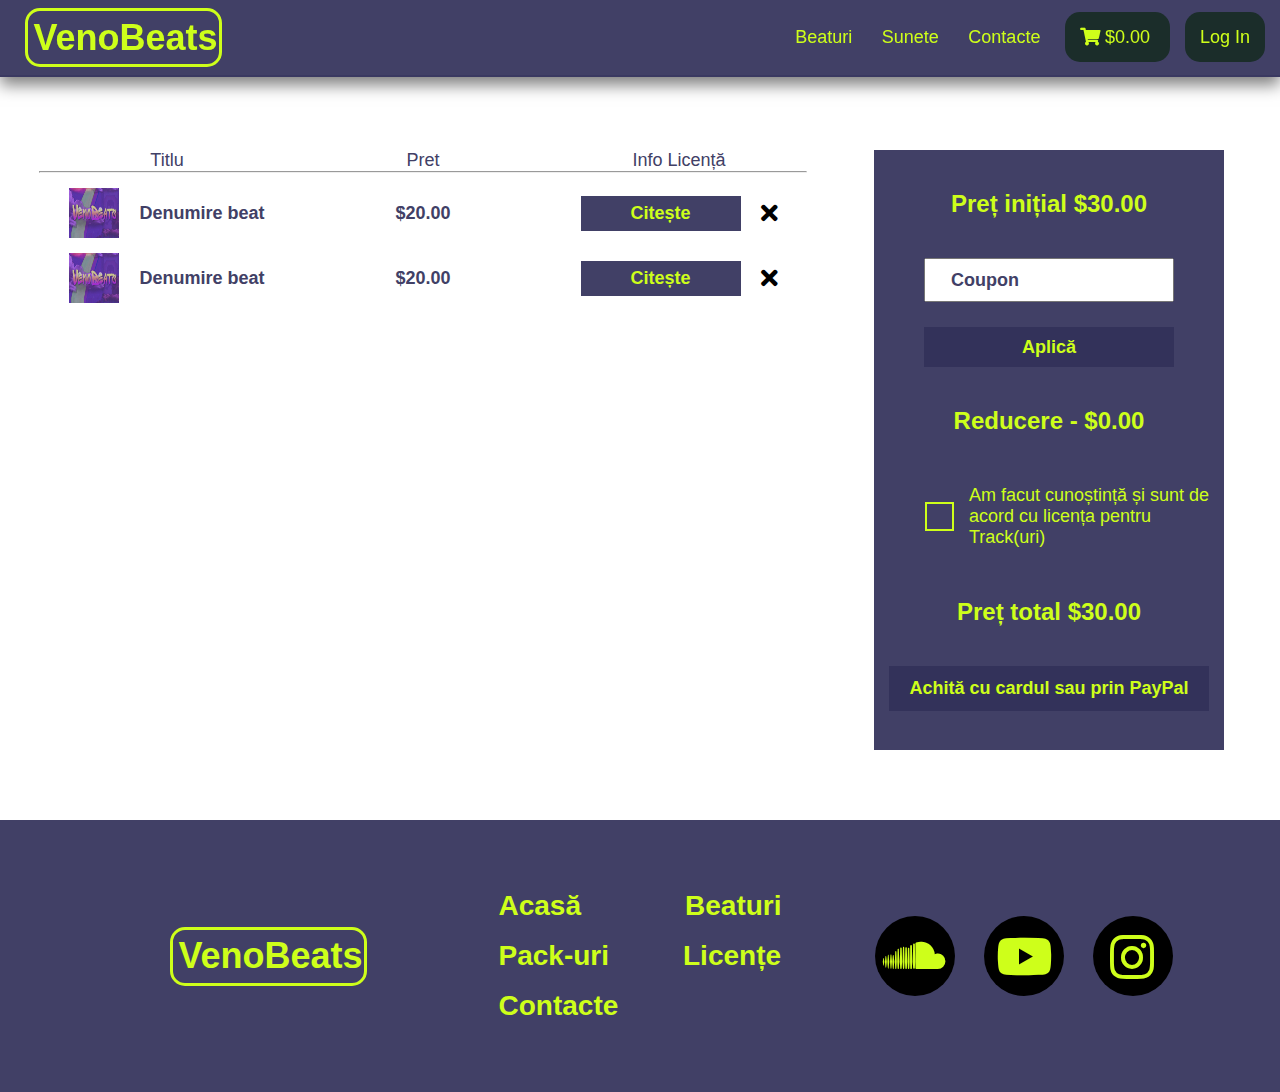
<file: cart.html>
<!DOCTYPE html>
<html lang="en">
  <head>
    <meta charset="UTF-8" />
    <meta name="viewport" content="width=device-width, initial-scale=1.0" />
    <link
      href="https://use.fontawesome.com/releases/v5.0.13/css/all.css"
      rel="stylesheet"
    />
    <link rel="stylesheet" href="assets/css/cart.css" />
    <link rel="stylesheet" href="assets/css/burger.css" />
    <title>VenoBeats</title>
  </head>
  <body>
    <div id="myNav" class="overlay">
      <div class="overlay-content">
        <a href="beats.html">Beaturi</a>
        <a href="packs.html">Sunete</a>
        <a href="contacts.html">Contacte</a>
        <a href="cart.html"
          ><i class="fa fa-shopping-cart" aria-hidden="true"></i> $0.00</a
        >
        <div class="logIn"><a href="logIn.html">Log In</a></div>
      </div>
    </div>
    <nav>
      <div class="logo"><a href="index.html">VenoBeats</a></div>
      <div>
        <ul>
          <li><a href="beats.html">Beaturi</a></li>
          <li><a href="packs.html">Sunete</a></li>
          <li><a href="contacts.html">Contacte</a></li>
        </ul>
        <div>
          <a href="cart.html"
            ><i class="fa fa-shopping-cart" aria-hidden="true"></i> $0.00</a
          >
        </div>
        <div class="logIn"><a href="logIn.html">Log In</a></div>
        <i
          onclick="toggleNav()"
          class="fa fa-bars burger"
          aria-hidden="true"
        ></i>
      </div>
    </nav>
    <section class="cart">
      <div>
        <div class="beats-bar">
          <span class="title">Titlu</span>
          <span class="price">Pret</span>
          <span class="options">Info Licență</span>
        </div>
        <div class="stick">
          <hr />
        </div>
        <div class="beat">
          <div>
            <img src="assets/img/logo.jpg" width="50" height="50" alt="photo" />
            <span class="beat-title">Denumire beat</span>
          </div>
          <div>
            <span class="beat-price">$20.00</span>
          </div>
          <div>
            <button class="info">Citește</button>
            <i class="fas fa-times"></i>
          </div>
        </div>
        <div class="beat">
          <div>
            <img src="assets/img/logo.jpg" width="50" height="50" alt="photo" />
            <span class="beat-title">Denumire beat</span>
          </div>
          <div>
            <span class="beat-price">$20.00</span>
          </div>
          <div>
            <button class="info">Citește</button>
            <i class="fas fa-times"></i>
          </div>
        </div>
      </div>
      <div class="buy">
        <p class="init">
          Preț inițial $30.00
        </p>
        <input placeholder="Coupon" type="text" />
        <button class="apply">Aplică</button>
        <p class="sale">
          Reducere - $0.00
        </p>
        <div>
          <label class="container">
            <input class="checkbox" type="checkbox" />
            <span class="checkmark"></span>
          </label>
          <span class="agree">
            Am facut cunoștință și sunt de acord cu licența pentru Track(uri)
          </span>
        </div>
        <p class="final">
          Preț total $30.00
        </p>
        <button class="pay">Achită cu cardul sau prin PayPal</button>
      </div>
    </section>
    <footer>
      <div class="logo"><a href="index.html">VenoBeats</a></div>
      <div>
        <span class="footer-item1"><a href="index.html">Acasă</a></span>
        <span class="footer-item2"><a href="beats.html">Beaturi</a></span>
        <br />
        <br />
        <span class="footer-item3"><a href="packs.html">Pack-uri</a></span>
        <span class="footer-item4"><a href="licency.html">Licențe</a></span>
        <br />
        <br />
        <span class="footer-item5"><a href="contacts.html">Contacte</a></span>
      </div>
      <div>
        <div class="footer-icons">
          <a href="https://soundcloud.com/ciobanu-ion-101160788"
            ><i class="fab fa-soundcloud"></i
          ></a>
        </div>
        <div class="footer-icons">
          <a href="https://www.youtube.com/channel/UCEiI1X-78S7_fkCMHYtOfiA"
            ><i class="fab fa-youtube"></i
          ></a>
        </div>
        <div class="footer-icons">
          <a href="https://www.instagram.com/vaniok__vaniok/"
            ><i class="fab fa-instagram"></i
          ></a>
        </div>
      </div>
    </footer>
    <script src="assets/js/burger.js"></script>
  </body>
</html>
</file>
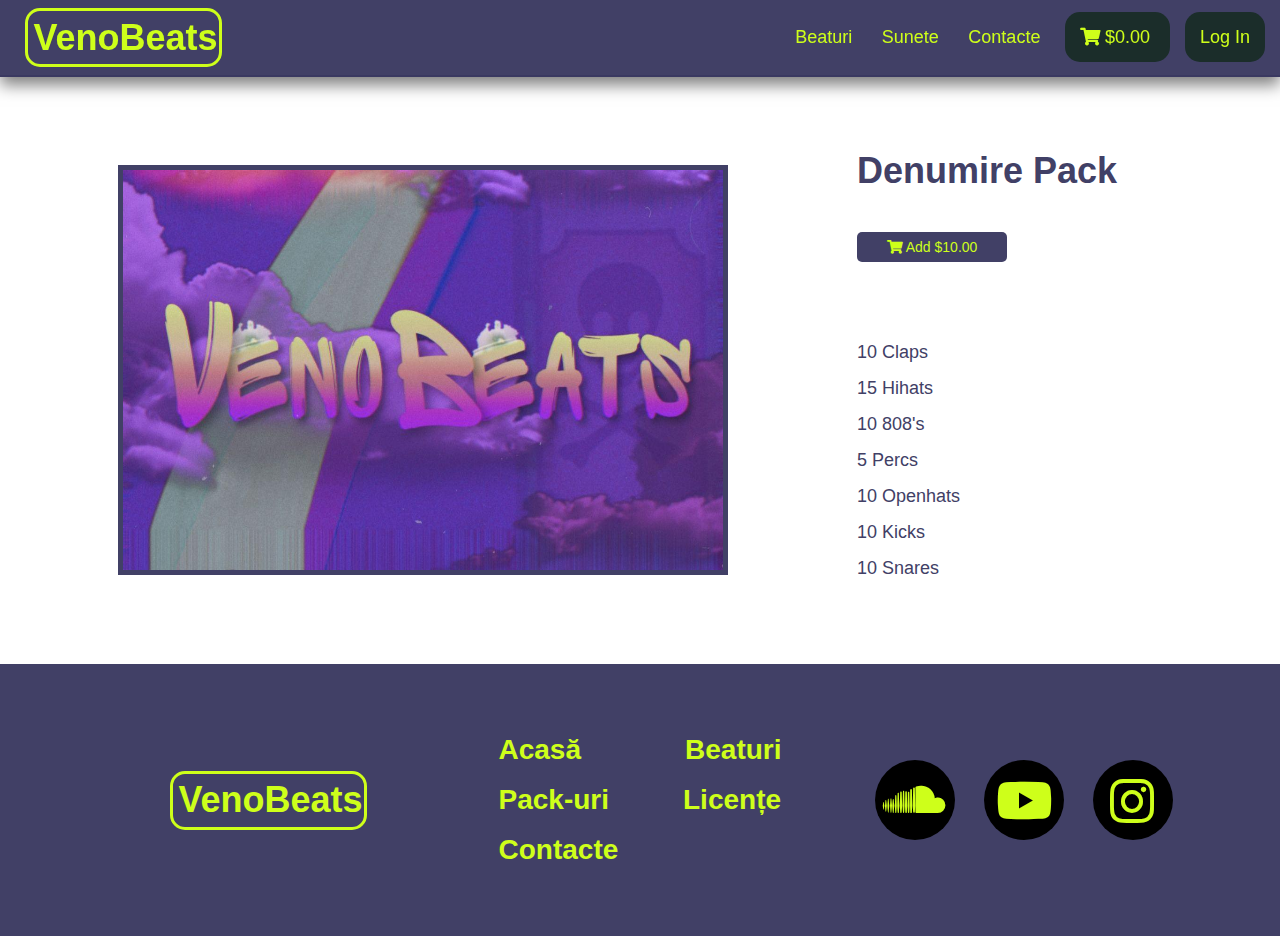
<file: details.html>
<!DOCTYPE html>
<html lang="en">
  <head>
    <meta charset="UTF-8" />
    <meta name="viewport" content="width=device-width, initial-scale=1.0" />
    <link
      href="https://use.fontawesome.com/releases/v5.0.13/css/all.css"
      rel="stylesheet"
    />
    <link rel="stylesheet" href="assets/css/details.css" />
    <link rel="stylesheet" href="assets/css/burger.css" />
    <title>VenoBeats</title>
  </head>
  <body>
    <div id="myNav" class="overlay">
      <div class="overlay-content">
        <a href="beats.html">Beaturi</a>
        <a href="packs.html">Sunete</a>
        <a href="contacts.html">Contacte</a>
        <a href="cart.html"
          ><i class="fa fa-shopping-cart" aria-hidden="true"></i> $0.00</a
        >
        <div class="logIn"><a href="logIn.html">Log In</a></div>
      </div>
    </div>
    <nav>
      <div class="logo"><a href="index.html">VenoBeats</a></div>
      <div>
        <ul>
          <li><a href="beats.html">Beaturi</a></li>
          <li><a href="packs.html">Sunete</a></li>
          <li><a href="contacts.html">Contacte</a></li>
        </ul>
        <div>
          <a href="cart.html"
            ><i class="fa fa-shopping-cart" aria-hidden="true"></i> $0.00</a
          >
        </div>
        <div class="logIn"><a href="logIn.html">Log In</a></div>
        <i
          onclick="toggleNav()"
          class="fa fa-bars burger"
          aria-hidden="true"
        ></i>
      </div>
    </nav>
    <section class="details">
      <div>
        <img src="assets/img/logo.jpg" alt="photo" />
      </div>
      <div>
        <p class="detail-name">
          Denumire Pack
        </p>
        <button class="detail-button">
          <i class="fa fa-shopping-cart" aria-hidden="true"></i> Add $10.00
        </button>
        <div>
          <p>10 Claps</p>
          <p>15 Hihats</p>
          <p>10 808's</p>
          <p>5 Percs</p>
          <p>10 Openhats</p>
          <p>10 Kicks</p>
          <p>10 Snares</p>
        </div>
      </div>
    </section>
    <footer>
      <div class="logo"><a href="index.html">VenoBeats</a></div>
      <div>
        <span class="footer-item1"><a href="index.html">Acasă</a></span>
        <span class="footer-item2"><a href="beats.html">Beaturi</a></span>
        <br />
        <br />
        <span class="footer-item3"><a href="packs.html">Pack-uri</a></span>
        <span class="footer-item4"><a href="licency.html">Licențe</a></span>
        <br />
        <br />
        <span class="footer-item5"><a href="contacts.html">Contacte</a></span>
      </div>
      <div>
        <div class="footer-icons">
          <a href="https://soundcloud.com/ciobanu-ion-101160788"
            ><i class="fab fa-soundcloud"></i
          ></a>
        </div>
        <div class="footer-icons">
          <a href="https://www.youtube.com/channel/UCEiI1X-78S7_fkCMHYtOfiA"
            ><i class="fab fa-youtube"></i
          ></a>
        </div>
        <div class="footer-icons">
          <a href="https://www.instagram.com/vaniok__vaniok/"
            ><i class="fab fa-instagram"></i
          ></a>
        </div>
      </div>
    </footer>
    <script src="assets/js/burger.js"></script>
  </body>
</html>
</file>
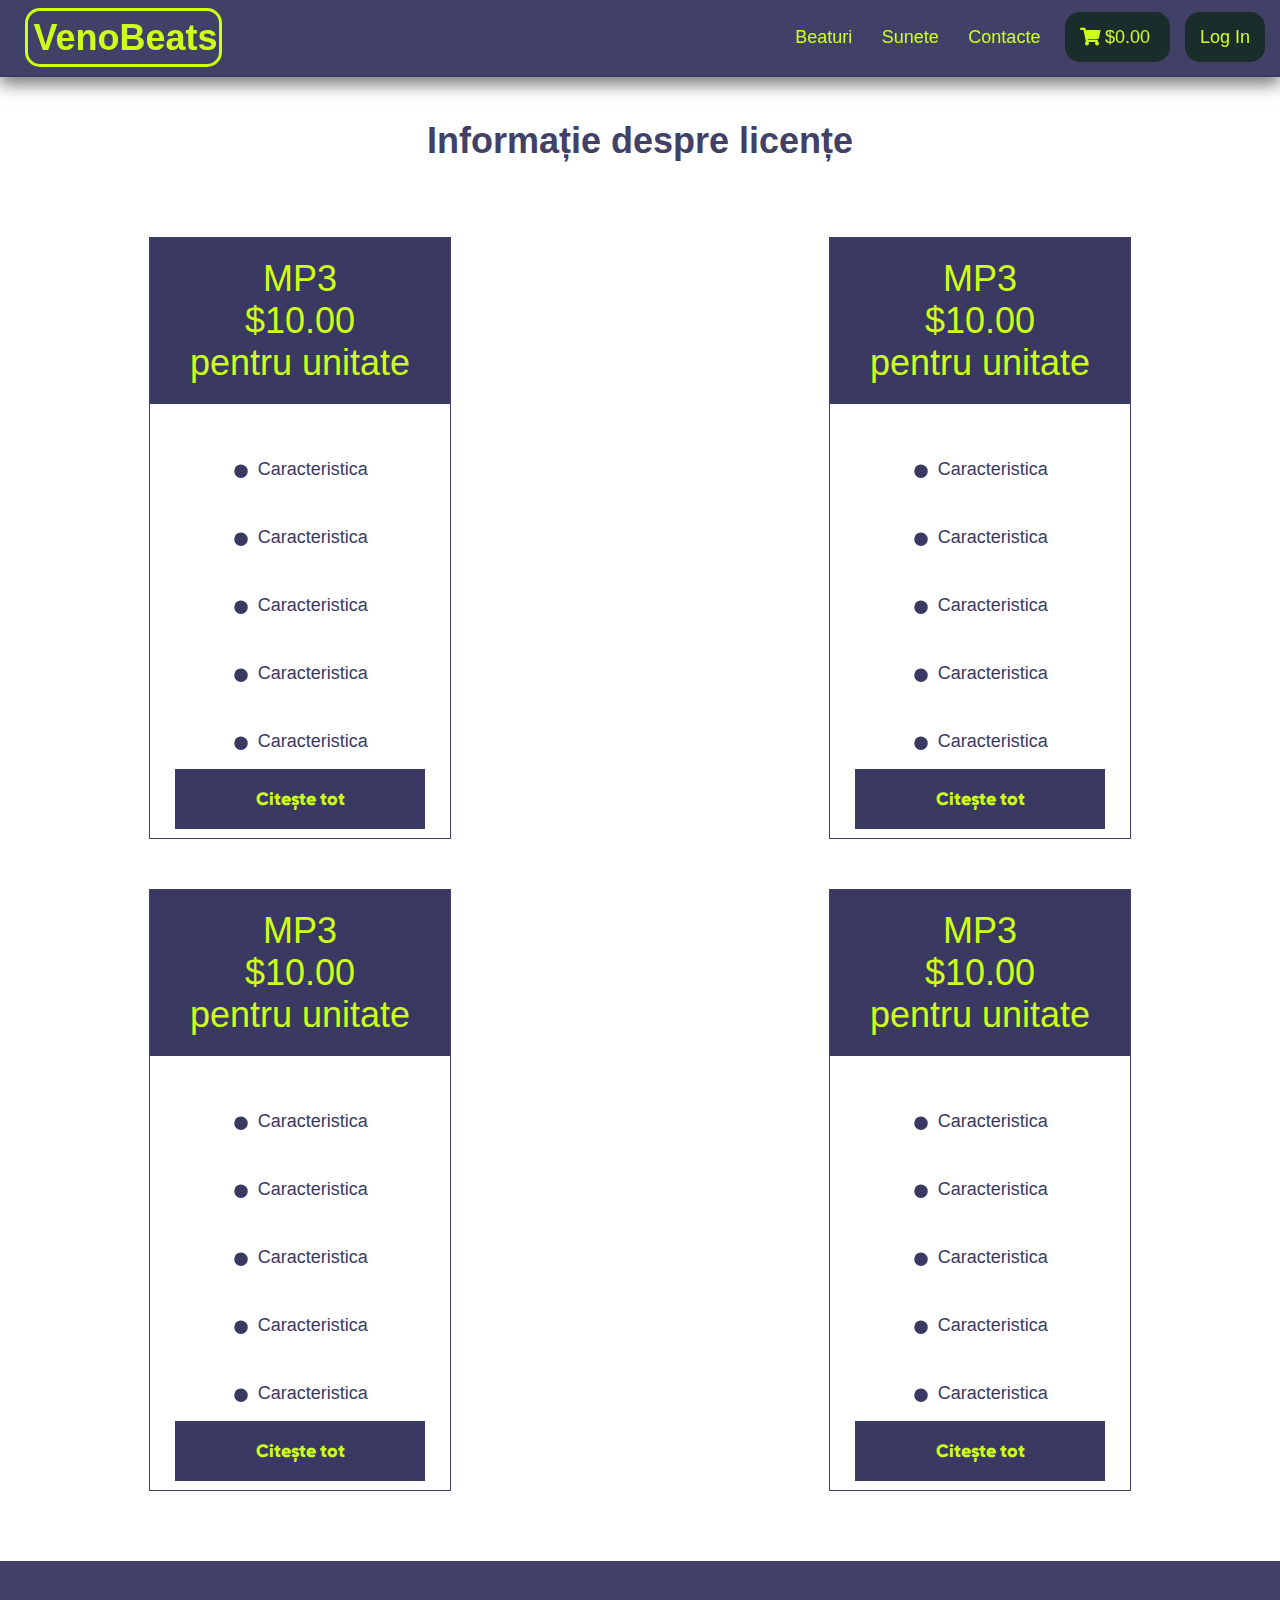
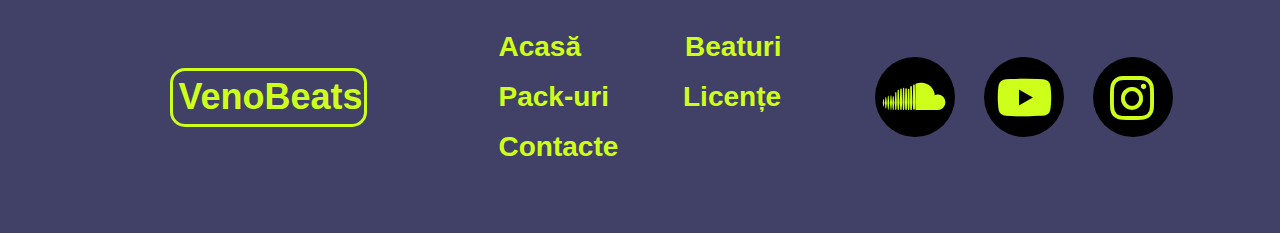
<file: licency.html>
<!DOCTYPE html>
<html lang="en">
  <head>
    <meta charset="UTF-8" />
    <meta name="viewport" content="width=device-width, initial-scale=1.0" />
    <link
      href="https://use.fontawesome.com/releases/v5.0.13/css/all.css"
      rel="stylesheet"
    />
    <link rel="stylesheet" href="assets/css/licency.css" />
    <link rel="stylesheet" href="assets/css/burger.css" />
    <link rel="stylesheet" href="assets/css/overlay.css" />
    <title>VenoBeats</title>
  </head>
  <body>
    <div id="myNav" class="overlay">
      <div class="overlay-content">
        <a href="beats.html">Beaturi</a>
        <a href="packs.html">Sunete</a>
        <a href="contacts.html">Contacte</a>
        <a href="cart.html"
          ><i class="fa fa-shopping-cart" aria-hidden="true"></i> $0.00</a
        >
        <div class="logIn"><a href="logIn.html">Log In</a></div>
      </div>
    </div>
    <nav>
      <div class="logo"><a href="index.html">VenoBeats</a></div>
      <div>
        <ul>
          <li><a href="beats.html">Beaturi</a></li>
          <li><a href="packs.html">Sunete</a></li>
          <li><a href="contacts.html">Contacte</a></li>
        </ul>
        <div>
          <a href="cart.html"
            ><i class="fa fa-shopping-cart" aria-hidden="true"></i> $0.00</a
          >
        </div>
        <div class="logIn"><a href="logIn.html">Log In</a></div>
        <i
          onclick="toggleNav()"
          class="fa fa-bars burger"
          aria-hidden="true"
        ></i>
      </div>
    </nav>
    <div class="x">
      <i onclick="closeLicency1()" id="close1" class="fas fa-times"></i>
      <i onclick="closeLicency2()" id="close2" class="fas fa-times"></i>
      <i onclick="closeLicency3()" id="close3" class="fas fa-times"></i>
      <i onclick="closeLicency4()" id="close4" class="fas fa-times"></i>
    </div>
    <section class="licente">
      <p class="title-licente">
        Informație despre licențe
      </p>
      <div class="licente-container">
        <iframe src="overlay1.html" id="overlay1"> </iframe>
        <iframe src="overlay2.html" id="overlay2"> </iframe>
        <iframe src="overlay3.html" id="overlay3"> </iframe>
        <iframe src="overlay4.html" id="overlay4"> </iframe>
        <div>
          <div>
            MP3
            <br />
            $10.00
            <br />
            pentru unitate
          </div>
          <div>
            <ul type="none">
              <li class="licenta-caracteristica">Caracteristica</li>
              <li class="licenta-caracteristica">Caracteristica</li>
              <li class="licenta-caracteristica">Caracteristica</li>
              <li class="licenta-caracteristica">Caracteristica</li>
              <li class="licenta-caracteristica">Caracteristica</li>
            </ul>
            <button onclick="licencyInfo1()" class="licente-buton">
              Citește tot
            </button>
          </div>
        </div>
        <div>
          <div>
            MP3
            <br />
            $10.00
            <br />
            pentru unitate
          </div>
          <div>
            <ul type="none">
              <li class="licenta-caracteristica">Caracteristica</li>
              <li class="licenta-caracteristica">Caracteristica</li>
              <li class="licenta-caracteristica">Caracteristica</li>
              <li class="licenta-caracteristica">Caracteristica</li>
              <li class="licenta-caracteristica">Caracteristica</li>
            </ul>
            <button onclick="licencyInfo2()" class="licente-buton">
              Citește tot
            </button>
          </div>
        </div>
        <div>
          <div>
            MP3
            <br />
            $10.00
            <br />
            pentru unitate
          </div>
          <div>
            <ul type="none">
              <li class="licenta-caracteristica">Caracteristica</li>
              <li class="licenta-caracteristica">Caracteristica</li>
              <li class="licenta-caracteristica">Caracteristica</li>
              <li class="licenta-caracteristica">Caracteristica</li>
              <li class="licenta-caracteristica">Caracteristica</li>
            </ul>
            <button onclick="licencyInfo3()" class="licente-buton">
              Citește tot
            </button>
          </div>
        </div>
        <div>
          <div>
            MP3
            <br />
            $10.00
            <br />
            pentru unitate
          </div>
          <div>
            <ul type="none">
              <li class="licenta-caracteristica">Caracteristica</li>
              <li class="licenta-caracteristica">Caracteristica</li>
              <li class="licenta-caracteristica">Caracteristica</li>
              <li class="licenta-caracteristica">Caracteristica</li>
              <li class="licenta-caracteristica">Caracteristica</li>
            </ul>
            <button onclick="licencyInfo4()" class="licente-buton">
              Citește tot
            </button>
          </div>
        </div>
      </div>
    </section>
    <footer>
      <div class="logo"><a href="index.html">VenoBeats</a></div>
      <div>
        <span class="footer-item1"><a href="index.html">Acasă</a></span>
        <span class="footer-item2"><a href="beats.html">Beaturi</a></span>
        <br />
        <br />
        <span class="footer-item3"><a href="packs.html">Pack-uri</a></span>
        <span class="footer-item4"><a href="licency.html">Licențe</a></span>
        <br />
        <br />
        <span class="footer-item5"><a href="contacts.html">Contacte</a></span>
      </div>
      <div>
        <div class="footer-icons">
          <a href="https://soundcloud.com/ciobanu-ion-101160788"
            ><i class="fab fa-soundcloud"></i
          ></a>
        </div>
        <div class="footer-icons">
          <a href=""><i class="fab fa-youtube"></i></a>
        </div>
        <div class="footer-icons">
          <a href="https://www.instagram.com/vaniok__vaniok/"
            ><i class="fab fa-instagram"></i
          ></a>
        </div>
      </div>
    </footer>
    <script src="assets/js/burger.js"></script>
    <script src="assets/js/licencyInfo.js"></script>
    <script src="assets/js/closeLicency.js"></script>
  </body>
</html>
</file>
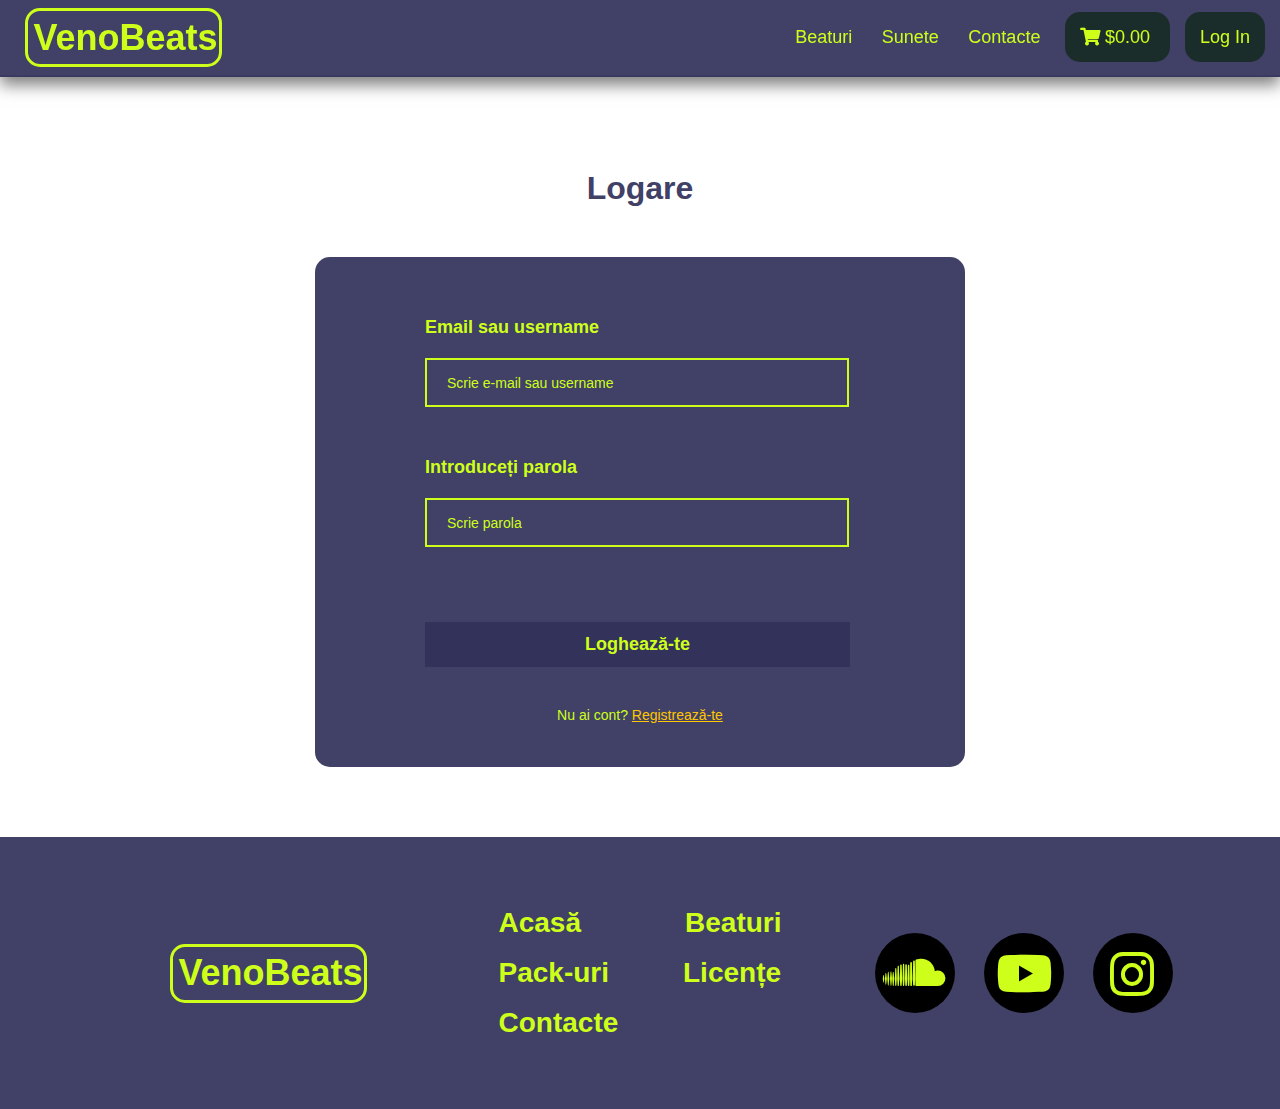
<file: logIn.html>
<!DOCTYPE html>
<html lang="en">
  <head>
    <meta charset="UTF-8" />
    <meta name="viewport" content="width=device-width, initial-scale=1.0" />
    <link
      href="https://use.fontawesome.com/releases/v5.0.13/css/all.css"
      rel="stylesheet"
    />
    <link rel="stylesheet" href="assets/css/logIn.css" />
    <link rel="stylesheet" href="assets/css/burger.css" />
    <title>VenoBeats</title>
  </head>
  <body>
    <div id="myNav" class="overlay">
      <div class="overlay-content">
      <a href="beats.html">Beaturi</a>
      <a href="packs.html">Sunete</a>
      <a href="contacts.html">Contacte</a>
      <a href="cart.html"><i class="fa fa-shopping-cart" aria-hidden="true"></i> $0.00</a>
          <div class="logIn"><a href="logIn.html">Log In</a></div>
      </div>
    </div>
    <nav>
      <div class="logo"><a href="index.html">VenoBeats</a></div>
      <div>
        <ul>
          <li><a href="beats.html">Beaturi</a></li>
          <li><a href="packs.html">Sunete</a></li>
          <li><a href="contacts.html">Contacte</a></li>
        </ul>
        <div>
          <a href="cart.html"
            ><i class="fa fa-shopping-cart" aria-hidden="true"></i> $0.00</a
          >
        </div>
        <div class="logIn"><a href="logIn.html">Log In</a></div>
        <i
          onclick="toggleNav()"
          class="fa fa-bars burger"
          aria-hidden="true"
        ></i>
      </div>
    </nav>
    <section class="logIn">
      <div class="logare">
        Logare
      </div>
      <form class="log-window">
        <p class="input-title1">Email sau username</p>
        <input
          class="input1"
          type="text"
          placeholder="Scrie e-mail sau username"
        />
        <p class="input-title2">Introduceți parola</p>
        <input class="input2" type="text" placeholder="Scrie parola" />
        <input type="submit" value="Loghează-te" class="log-button">
        </input>
        <div>
          <p class="no-acc">
            Nu ai cont? <span><a href="signUp.html">Registrează-te</a></span>
          </p>
        </div>
      </form>
    </section>
    <footer>
      <div class="logo"><a href="index.html">VenoBeats</a></div>
      <div>
        <span class="footer-item1"><a href="index.html">Acasă</a></span>
        <span class="footer-item2"><a href="beats.html">Beaturi</a></span>
        <br />
        <br />
        <span class="footer-item3"><a href="packs.html">Pack-uri</a></span>
        <span class="footer-item4"><a href="licency.html">Licențe</a></span>
        <br />
        <br />
        <span class="footer-item5"><a href="contacts.html">Contacte</a></span>
      </div>
      <div>
        <div class="footer-icons">
          <a href="https://soundcloud.com/ciobanu-ion-101160788"
            ><i class="fab fa-soundcloud"></i
          ></a>
        </div>
        <div class="footer-icons">
          <a href=""><i class="fab fa-youtube"></i></a>
        </div>
        <div class="footer-icons">
          <a href="https://www.instagram.com/vaniok__vaniok/"
            ><i class="fab fa-instagram"></i
          ></a>
        </div>
      </div>
    </footer>
    <script src="assets/js/burger.js"></script>
  </body>
</html>
</file>
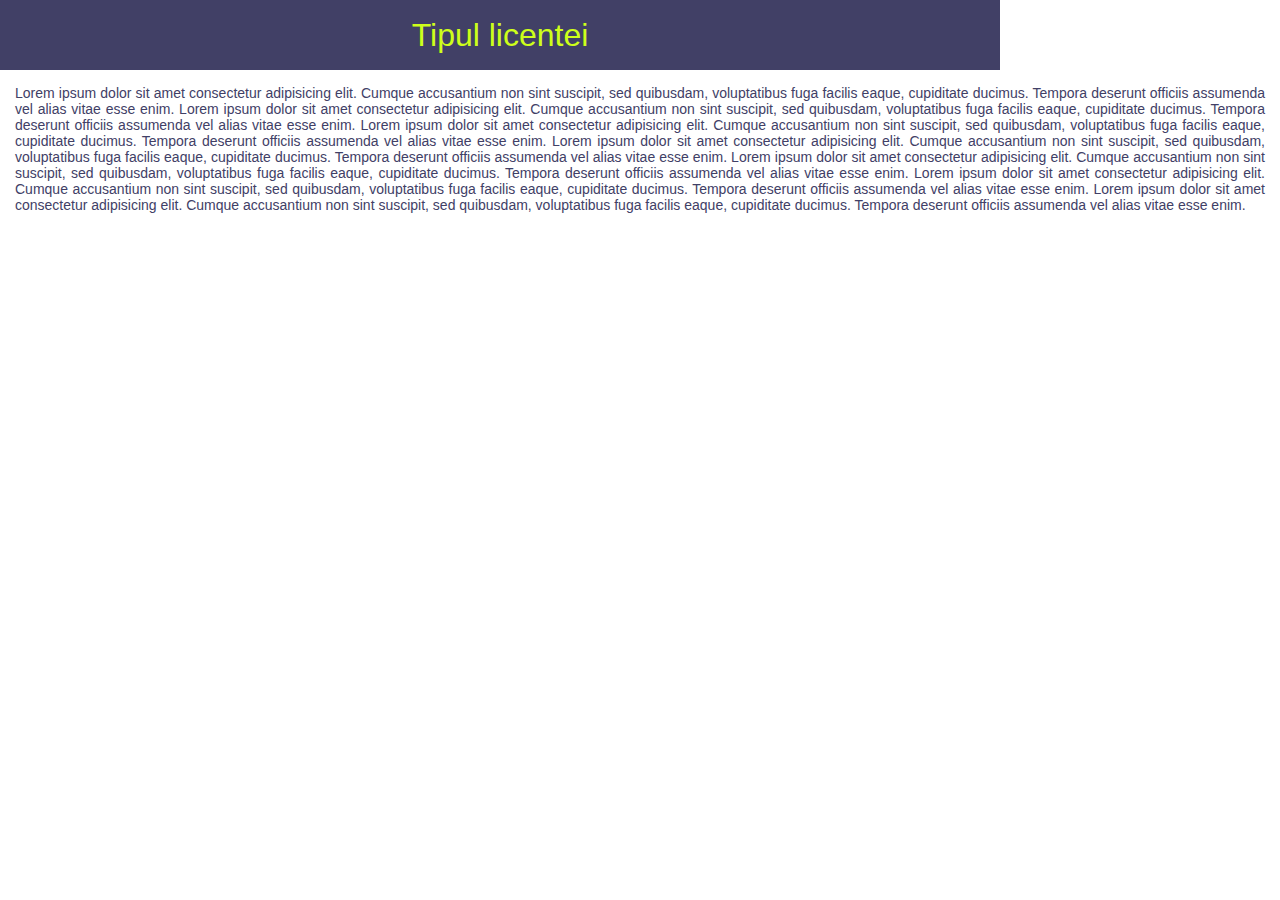
<file: overlay1.html>
<!DOCTYPE html>
<html lang="en">
  <head>
    <meta charset="UTF-8" />
    <meta name="viewport" content="width=device-width, initial-scale=1.0" />
    <link rel="stylesheet" href="assets/css/overlay.css" />
    <link
      href="https://use.fontawesome.com/releases/v5.0.13/css/all.css"
      rel="stylesheet"
    />
    <title>Document</title>
  </head>
  <body>
    <div class="head">
      Tipul licentei
    </div>
    <div class="text">
      Lorem ipsum dolor sit amet consectetur adipisicing elit. Cumque
      accusantium non sint suscipit, sed quibusdam, voluptatibus fuga facilis
      eaque, cupiditate ducimus. Tempora deserunt officiis assumenda vel alias
      vitae esse enim. Lorem ipsum dolor sit amet consectetur adipisicing elit.
      Cumque accusantium non sint suscipit, sed quibusdam, voluptatibus fuga
      facilis eaque, cupiditate ducimus. Tempora deserunt officiis assumenda vel
      alias vitae esse enim. Lorem ipsum dolor sit amet consectetur adipisicing
      elit. Cumque accusantium non sint suscipit, sed quibusdam, voluptatibus
      fuga facilis eaque, cupiditate ducimus. Tempora deserunt officiis
      assumenda vel alias vitae esse enim. Lorem ipsum dolor sit amet
      consectetur adipisicing elit. Cumque accusantium non sint suscipit, sed
      quibusdam, voluptatibus fuga facilis eaque, cupiditate ducimus. Tempora
      deserunt officiis assumenda vel alias vitae esse enim. Lorem ipsum dolor
      sit amet consectetur adipisicing elit. Cumque accusantium non sint
      suscipit, sed quibusdam, voluptatibus fuga facilis eaque, cupiditate
      ducimus. Tempora deserunt officiis assumenda vel alias vitae esse enim.
      Lorem ipsum dolor sit amet consectetur adipisicing elit. Cumque
      accusantium non sint suscipit, sed quibusdam, voluptatibus fuga facilis
      eaque, cupiditate ducimus. Tempora deserunt officiis assumenda vel alias
      vitae esse enim. Lorem ipsum dolor sit amet consectetur adipisicing elit.
      Cumque accusantium non sint suscipit, sed quibusdam, voluptatibus fuga
      facilis eaque, cupiditate ducimus. Tempora deserunt officiis assumenda vel
      alias vitae esse enim.
    </div>
  </body>
</html>
</file>
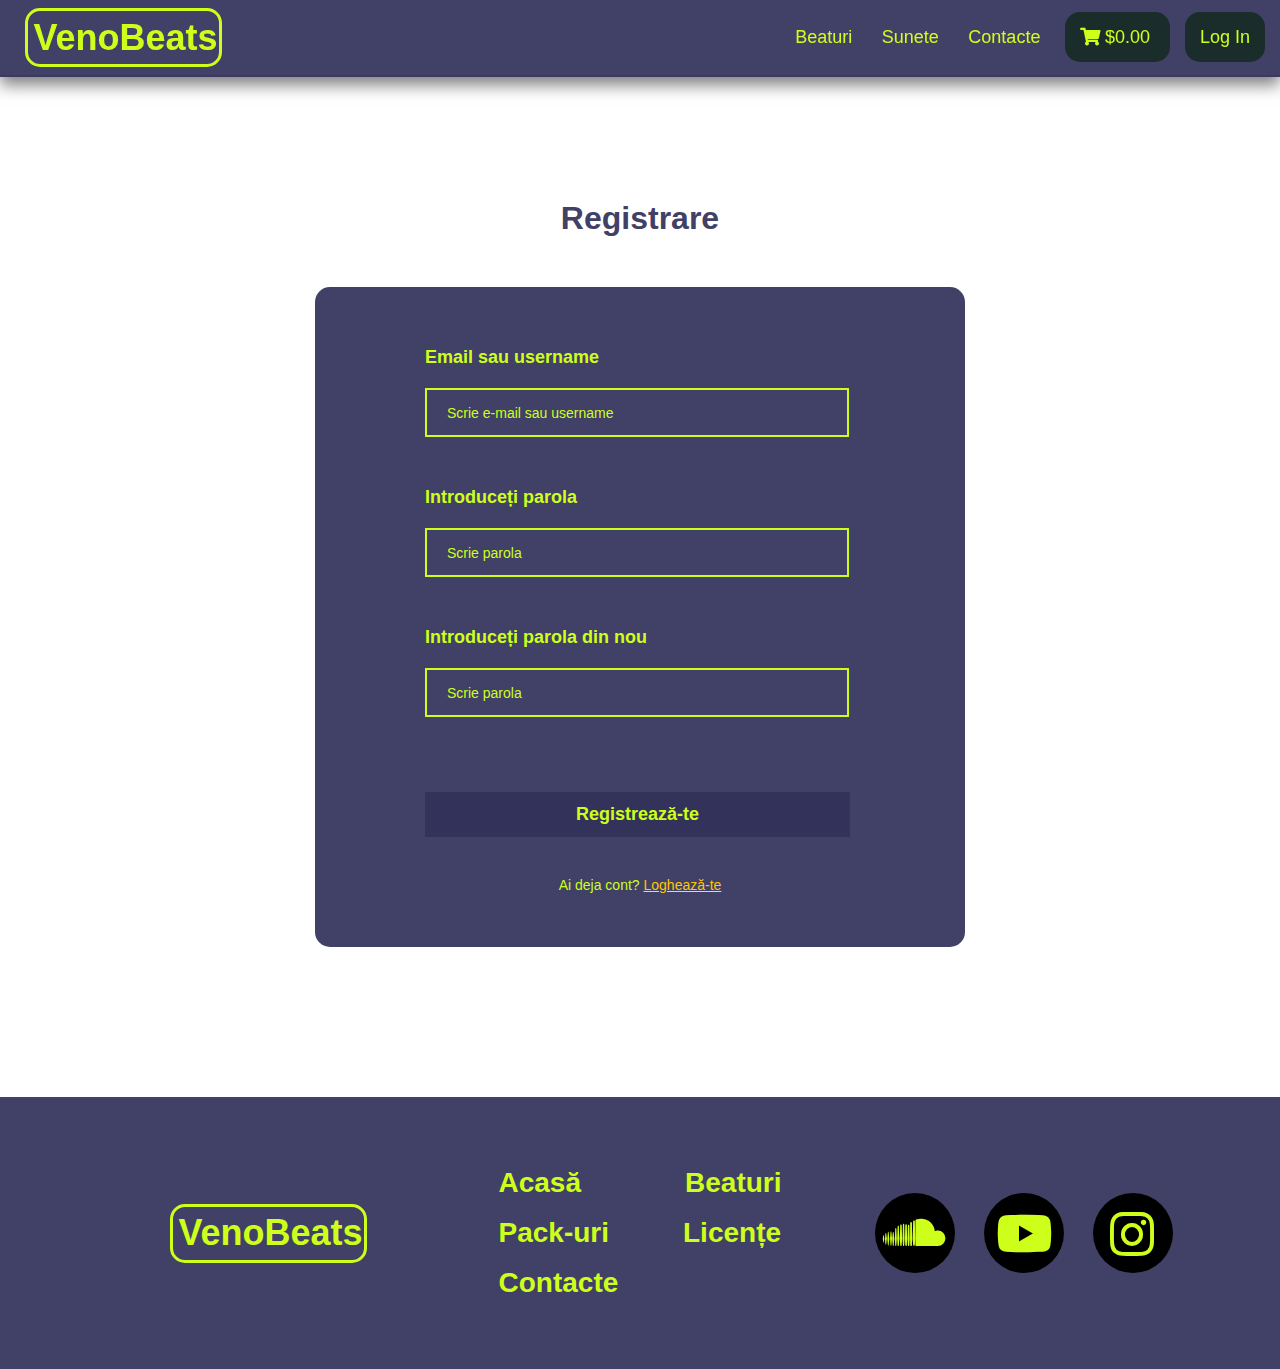
<file: signUp.html>
<!DOCTYPE html>
<html lang="en">
  <head>
    <meta charset="UTF-8" />
    <meta name="viewport" content="width=device-width, initial-scale=1.0" />
    <link
      href="https://use.fontawesome.com/releases/v5.0.13/css/all.css"
      rel="stylesheet"
    />
    <link rel="stylesheet" href="assets/css/signUp.css" />
    <link rel="stylesheet" href="assets/css/burger.css" />
    <title>VenoBeats</title>
  </head>
  <body>
    <div id="myNav" class="overlay">
      <div class="overlay-content">
      <a href="beats.html">Beaturi</a>
      <a href="packs.html">Sunete</a>
      <a href="contacts.html">Contacte</a>
      <a href="cart.html"><i class="fa fa-shopping-cart" aria-hidden="true"></i> $0.00</a>
          <div class="logIn"><a href="logIn.html">Log In</a></div>
      </div>
    </div>
    <nav>
      <div class="logo"><a href="index.html">VenoBeats</a></div>
      <div>
        <ul>
          <li><a href="beats.html">Beaturi</a></li>
          <li><a href="packs.html">Sunete</a></li>
          <li><a href="contacts.html">Contacte</a></li>
        </ul>
        <div>
          <a href="cart.html"
            ><i class="fa fa-shopping-cart" aria-hidden="true"></i> $0.00</a
          >
        </div>
        <div class="logIn"><a href="logIn.html">Log In</a></div>
        <i
          onclick="toggleNav()"
          class="fa fa-bars burger"
          aria-hidden="true"
        ></i>
      </div>
    </nav>
    <section class="logIn">
      <div class="logare">
        Registrare
      </div>
      <div class="log-window">
        <p class="input-title1">Email sau username</p>
        <input
          class="input1"
          type="text"
          placeholder="Scrie e-mail sau username"
        />
        <p class="input-title2">Introduceți parola</p>
        <input class="input2" type="text" placeholder="Scrie parola" />
        <p class="input-title2">Introduceți parola din nou</p>
        <input class="input2" type="text" placeholder="Scrie parola" />
        <input type="submit" value="Registrează-te" class="log-button"></input>
        <div>
          <p class="no-acc">
            Ai deja cont? <span><a href="logIn.html">Loghează-te</a></span>
          </p>
        </div>
      </div>
    </section>
    <footer>
      <div class="logo"><a href="index.html">VenoBeats</a></div>
      <div>
        <span class="footer-item1"><a href="index.html">Acasă</a></span>
        <span class="footer-item2"><a href="beats.html">Beaturi</a></span>
        <br />
        <br />
        <span class="footer-item3"><a href="packs.html">Pack-uri</a></span>
        <span class="footer-item4"><a href="licency.html">Licențe</a></span>
        <br />
        <br />
        <span class="footer-item5"><a href="contacts.html">Contacte</a></span>
      </div>
      <div>
        <div class="footer-icons">
          <a href="https://soundcloud.com/ciobanu-ion-101160788"
            ><i class="fab fa-soundcloud"></i
          ></a>
        </div>
        <div class="footer-icons">
          <a href=""><i class="fab fa-youtube"></i></a>
        </div>
        <div class="footer-icons">
          <a href="https://www.instagram.com/vaniok__vaniok/"
            ><i class="fab fa-instagram"></i
          ></a>
        </div>
      </div>
    </footer>
    <script src="assets/js/burger.js"></script>
  </body>
</html>
</file>
<file: assets/css/cart.css>
@font-face {
  font-family: gilroy;
  src: url(../fonts/Gilroy-FREE/Gilroy-Light.otf);
  font-family: Gilroy-bold;
  src: url(../fonts/Gilroy-FREE/Gilroy-ExtraBold.otf);
}

* {
  margin: 0;
  padding: 0;
}

:focus {
  outline: none;
}

a {
  text-decoration: none;
}

li {
  list-style-type: none;
}

ul {
  display: inline;
}

nav {
  display: grid;
  grid-template-columns: 1fr 1fr;
  background-color: #414066;
  height: 75px;
  position: fixed;
  top: 0;
  width: 100%;
  border-bottom: 2px solid #3a3961;
  -webkit-box-shadow: 0px 8px 15px 0px rgba(0, 0, 0, 0.5);
  -moz-box-shadow: 0px 8px 15px 0px rgba(0, 0, 0, 0.5);
  box-shadow: 0px 8px 15px 0px rgba(0, 0, 0, 0.5);
  z-index: 999;
}

.logo {
  margin-left: 25px;
  font-size: 36px;
  align-self: center;
  font-family: "Gilroy", sans-serif;
  border: 3px solid #ceff1a;
  width: 180px;
  padding: 5.5px;
  border-radius: 15px;
  font-weight: bold;
}

.logo > a {
  color: #ceff1a;
}

nav > div > ul > li {
  display: inline;
  margin-right: 15px;
  font-size: 18px;
  font-family: "Gilroy", sans-serif;
  position: relative;
}

nav > div > ul > li > a {
  text-align: center;
  color: #ceff1a;
  padding: 5px;
}

nav > div > ul > li > a:hover {
  background-color: #ceff1a;
  color: #414066;
  transition: 0.5s;
}

nav > div:nth-child(2) > div {
  display: inline;
  margin-right: 15px;
  font-family: "Gilroy", sans-serif;
  background-color: #1b2d2a;
  padding: 15px;
  border-radius: 15px;
}

nav > div:nth-child(2) > div > a {
  color: #ceff1a;
}

nav > div:nth-child(2) > div:hover {
  cursor: pointer;
  background-color: rgba(27, 45, 42, 0.4);
  transition: 0.6s;
}

nav > div:nth-child(2) {
  justify-self: end;
  align-self: center;
  color: #ceff1a;
  font-size: 18px;
}

.burger {
  display: none;
}

.beats-bar span {
  font-family: "Gilroy", sans-serif;
  font-style: normal;
  font-weight: 300;
  font-size: 18px;
  color: #414066;
  justify-self: center;
}

.beats-bar {
  width: 100%;
  justify-content: center;
  display: grid;
  grid-template-columns: 25% 45% 30%;
}

.cart {
  display: grid;
  grid-template-columns: 55% 25%;
  grid-column-gap: 150px;
  justify-content: center;
  padding-top: 150px;
  padding-bottom: 70px;
  height: auto;
}

.beat-title {
  font-family: "Gilroy", sans-serif;
  font-style: normal;
  font-weight: 800;
  font-size: 18px;
  color: #414066;
  margin-left: 20px;
}

.beat {
  width: 100%;
  display: grid;
  grid-template-columns: 25% 45% 30%;
  align-items: center;
  justify-content: center;
  margin-top: 15px;
}

.beat > div:first-child {
  justify-self: center;
  display: flex;
  align-items: center;
}

.beat > div:nth-child(2) {
  justify-self: center;
  align-self: center;
}

.beat > div:last-child {
  display: flex;
  justify-self: center;
  align-items: center;
}

.beat-price {
  font-family: "Gilroy", sans-serif;
  font-style: normal;
  font-weight: 800;
  font-size: 18px;
  color: #414066;
}

.info {
  width: 160px;
  height: 35px;
  font-family: "Gilroy", sans-serif;
  font-style: normal;
  font-weight: 800;
  font-size: 18px;
  color: #ceff1a;
  background: #414066;
  border: none;
}

.beat i {
  margin-left: 20px;
  font-size: 24px;
}

.buy {
  width: 415px;
  height: 600px;
  background: #414066;
  position: relative;
  justify-self: center;
}

.init,
.sale {
  font-family: "Gilroy", sans-serif;
  font-style: normal;
  font-weight: 800;
  font-size: 24px;
  color: #ceff1a;
  margin-top: 40px;
  text-align: center;
}

.buy > input {
  font-family: "Gilroy", sans-serif;
  font-style: normal;
  font-weight: 800;
  font-size: 18px;
  color: #414066;
  margin-top: 40px;
  width: 221px;
  height: 40px;
  position: relative;
  left: calc(50% - 250px / 2);
  padding-left: 25px;
}

::placeholder {
  font-family: "Gilroy", sans-serif;
  font-style: normal;
  font-weight: 800;
  font-size: 18px;
  color: #414066;
}

.apply {
  width: 250px;
  height: 40px;
  background: #33325a;
  border: none;
  font-family: "Gilroy", sans-serif;
  font-style: normal;
  font-weight: 800;
  font-size: 18px;
  color: #ceff1a;
  margin-top: 25px;
  position: relative;
  left: calc(50% - 250px / 2);
}

.container {
  width: 25px;
  height: 25px;
  cursor: pointer;
  background-color: transparent;
  border: 2px solid #ceff1a;
  position: relative;
  justify-self: end;
}

.checkbox {
  visibility: hidden;
}

.checkmark::after {
  content: "";
  position: absolute;
  display: none;
  left: 9px;
  top: 5px;
  width: 5px;
  height: 10px;
  border: solid #ceff1a;
  border-width: 0 3px 3px 0;
  -webkit-transform: rotate(45deg);
  -ms-transform: rotate(45deg);
  transform: rotate(45deg);
}

.checkbox:checked ~ .checkmark::after {
  display: block;
}

.buy > div {
  display: grid;
  grid-template-columns: 20% 70%;
  justify-content: center;
  align-items: center;
  height: auto;
  margin-top: 50px;
  grid-column-gap: 15px;
}

.agree {
  font-family: "Gilroy", sans-serif;
  font-style: normal;
  font-weight: 300;
  font-size: 18px;
  color: #ceff1a;
}

.final {
  font-family: "Gilroy", sans-serif;
  font-style: normal;
  font-weight: 800;
  font-size: 24px;
  color: #ceff1a;
  margin-top: 50px;
  text-align: center;
}

.pay {
  width: 320px;
  height: 45px;
  background: #33325a;
  border: none;
  margin-top: 40px;
  font-family: "Gilroy", sans-serif;
  font-style: normal;
  font-weight: 800;
  font-size: 18px;
  color: #ceff1a;
  position: relative;
  left: calc(50% - 320px / 2);
}

footer {
  padding-top: 70px;
  padding-bottom: 70px;
  background-color: #414066;
  height: auto;
  display: grid;
  grid-template-columns: 30% 30% 30%;
  justify-content: center;
  align-content: center;
}

footer > div {
  justify-self: center;
  align-self: center;
}

.footer-item1 > a {
  font-family: "Gilroy", sans-serif;
  font-style: normal;
  font-weight: 800;
  font-size: 28px;
  color: #ceff1a;
}

.footer-item2 {
  margin-left: 200px;
}

.footer-item2 > a {
  font-family: "Gilroy", sans-serif;
  font-style: normal;
  font-weight: 800;
  font-size: 28px;
  color: #ceff1a;
}

.footer-item3 > a {
  font-family: "Gilroy", sans-serif;
  font-style: normal;
  font-weight: 800;
  font-size: 28px;
  color: #ceff1a;
}

.footer-item4 {
  margin-left: 170px;
}

.footer-item4 > a {
  font-family: "Gilroy", sans-serif;
  font-style: normal;
  font-weight: 800;
  font-size: 28px;
  color: #ceff1a;
}

.footer-item5 > a {
  font-family: "Gilroy", sans-serif;
  font-style: normal;
  font-weight: 800;
  font-size: 28px;
  color: #ceff1a;
}

.footer-icons {
  width: 80px;
  height: 80px;
  background-color: black;
  display: inline-block;
  margin-right: 50px;
  border-radius: 100%;
}

.footer-icons > a {
  color: #ceff1a;
  font-size: 50px;
}

footer .footer-icons:first-child > a {
  position: relative;
  left: 8px;
  top: 12px;
}

footer .footer-icons:nth-child(2) > a {
  position: relative;
  left: 12px;
  top: 13px;
}

footer .footer-icons:last-child > a {
  position: relative;
  left: 17px;
  top: 14px;
}

/*footer*/
@media screen and (max-width: 1124px) {
  .burger {
    display: block;
    margin-right: 25px;
    font-size: 36px;
  }

  nav > div:nth-child(2) > ul {
    display: none;
  }

  nav > div:nth-child(2) > div {
    display: none;
  }
}

@media screen and (max-width: 1440px) {
  .cart {
    grid-column-gap: 50px;
    grid-template-columns: 60% 30%;
  }

  .beats-bar {
    grid-template-columns: 1fr 1fr 1fr;
  }

  .beat {
    grid-template-columns: 1fr 1fr 1fr;
  }

  .buy {
    width: 350px;
  }

  footer .footer-icons:nth-child(2) {
    margin: 0 25px;
  }
  .footer-icons {
    margin-right: 0;
  }

  footer .footer-icons:nth-child(2) {
    margin: 0 25px;
  }
  .footer-item2 {
    margin-left: 100px;
  }

  .footer-item4 {
    margin-left: 70px;
  }
}

@media screen and (max-width: 1024px) {
  .cart {
    grid-template-columns: 1fr;
    grid-row-gap: 50px;
  }

  .beats-bar {
    grid-template-columns: 1fr 15% 1fr;
  }

  .beat {
    grid-template-columns: 1fr 15% 1fr;
  }

  .beats-bar span {
    font-size: 14px;
  }

  .beat-title,
  .beat-price,
  .info {
    font-size: 14px;
  }

  .info {
    width: 100px;
  }

  .init,
  .sale {
    font-size: 18px;
  }

  .buy {
    height: 520px;
  }

  .buy > input {
    margin-top: 20px;
  }

  .buy > input::placeholder {
    font-size: 14px;
  }

  .agree {
    font-size: 14px;
  }

  .apply {
    font-size: 14px;
  }

  .buy > div {
    margin-top: 30px;
  }

  .final {
    margin-top: 30px;
    font-size: 18px;
  }

  .pay {
    font-size: 14px;
  }

  footer {
    grid-template-columns: 1fr;
    grid-row-gap: 30px;
    padding-top: 30;
    padding-bottom: 30;
  }

  footer > .logo {
    margin-left: 0;
  }

  .footer-item1 > a {
    font-size: 22px;
  }

  .footer-item4 {
    margin-left: 52px;
  }
}

@media screen and (max-width: 425px) {
  .buy {
    width: 300px;
  }

  .pay {
    width: 280px;
    left: calc(50% - 280px / 2);
  }

  .beat i {
    margin-left: 10px;
  }

  .beat-title {
    margin-left: 0;
    word-wrap: break-word;
  }

  .beat > div:first-child {
    justify-self: center;
  }

  .beat > div:last-child {
    justify-self: start;
  }

  .info {
    margin-left: 10px;
  }
}
</file>
<file: assets/css/burger.css>
@font-face {
  font-family: gilroy;
  src: url(../fonts/Gilroy-FREE/Gilroy-Light.otf);
  font-family: Gilroy-bold;
  src: url(../fonts/Gilroy-FREE/Gilroy-ExtraBold.otf);
}

.overlay {
  /* Height & width depends on how you want to reveal the overlay (see JS below) */
  height: 0;
  width: 100%;
  position: fixed; /* Stay in place */
  z-index: 1; /* Sit on top */
  left: 0;
  top: 0;
  background-color: #414066;
  overflow-x: hidden; /* Disable horizontal scroll */
  transition: 0.5s; /* 0.5 second transition effect to slide in or slide down the overlay (height or width, depending on reveal) */
}

/* Position the content inside the overlay */
.overlay-content {
  position: relative;
  top: 25%; /* 25% from the top */
  width: 100%; /* 100% width */
  text-align: center; /* Centered text/links */
  margin-top: 30px; /* 30px top margin to avoid conflict with the close button on smaller screens */
}

/* The navigation links inside the overlay */
.overlay a {
  padding: 12px;
  text-decoration: none;
  font-size: 36px;
  color: #ceff1a;
  display: block; /* Display block instead of inline */
  transition: 0.3s; /* Transition effects on hover (color) */
}

/* Position the close button (top right corner) */
.overlay .closebtn {
  position: absolute;
  top: 20px;
  right: 45px;
  font-size: 60px;
}

/* When the height of the screen is less than 450 pixels, change the font-size of the links and position the close button again, so they don't overlap */
@media screen and (max-height: 450px) {
  .overlay a {
    font-size: 20px;
  }
  .overlay .closebtn {
    font-size: 40px;
    top: 15px;
    right: 35px;
  }
}
</file>
<file: assets/css/details.css>
@font-face {
  font-family: gilroy;
  src: url(../fonts/Gilroy-FREE/Gilroy-Light.otf);
  font-family: Gilroy-bold;
  src: url(../fonts/Gilroy-FREE/Gilroy-ExtraBold.otf);
}

* {
  margin: 0;
  padding: 0;
}

:focus {
  outline: none;
}

a {
  text-decoration: none;
}

li {
  list-style-type: none;
}

ul {
  display: inline;
}

nav {
  display: grid;
  grid-template-columns: 1fr 1fr;
  background-color: #414066;
  height: 75px;
  position: fixed;
  top: 0;
  width: 100%;
  border-bottom: 2px solid #3a3961;
  -webkit-box-shadow: 0px 8px 15px 0px rgba(0, 0, 0, 0.5);
  -moz-box-shadow: 0px 8px 15px 0px rgba(0, 0, 0, 0.5);
  box-shadow: 0px 8px 15px 0px rgba(0, 0, 0, 0.5);
  z-index: 999;
}

.logo {
  margin-left: 25px;
  font-size: 36px;
  align-self: center;
  font-family: "Gilroy", sans-serif;
  border: 3px solid #ceff1a;
  width: 180px;
  padding: 5.5px;
  border-radius: 15px;
  font-weight: bold;
}

.logo > a {
  color: #ceff1a;
}

nav > div > ul > li {
  display: inline;
  margin-right: 15px;
  font-size: 18px;
  font-family: "Gilroy", sans-serif;
  position: relative;
}

nav > div > ul > li > a {
  text-align: center;
  color: #ceff1a;
  padding: 5px;
}

nav > div > ul > li > a:hover {
  background-color: #ceff1a;
  color: #414066;
  transition: 0.5s;
}

nav > div:nth-child(2) > div {
  display: inline;
  margin-right: 15px;
  font-family: "Gilroy", sans-serif;
  background-color: #1b2d2a;
  padding: 15px;
  border-radius: 15px;
}

nav > div:nth-child(2) > div > a {
  color: #ceff1a;
}

nav > div:nth-child(2) > div:hover {
  cursor: pointer;
  background-color: rgba(27, 45, 42, 0.4);
  transition: 0.6s;
}

nav > div:nth-child(2) {
  justify-self: end;
  align-self: center;
  color: #ceff1a;
  font-size: 18px;
}

.burger {
  display: none;
}

.details {
  padding-top: 150px;
  padding-bottom: 70px;
  height: auto;
  display: grid;
  grid-template-columns: 60% 30%;
  justify-content: center;
  grid-column-gap: 50px;
}

.details > div:first-child {
  justify-self: center;
}

.details > div:first-child > img {
  width: 850px;
  height: 600px;
  border: 5px solid #414066;
}

.details > div:last-child {
  justify-self: start;
}

.details > div:last-child > div > p {
  font-family: "Gilroy", sans-serif;
  font-style: normal;
  font-weight: 300;
  font-size: 18px;
  color: #414066;
  margin-bottom: 15px;
}

.details > div:last-child > div {
  margin-top: 80px;
}

.detail-name {
  font-family: "Gilroy", sans-serif;
  font-style: normal;
  font-weight: 800;
  font-size: 36px;
  color: #414066;
}

.detail-button {
  font-family: "Gilroy", sans-serif;
  font-style: normal;
  font-weight: 300;
  font-size: 14px;
  color: #ceff1a;
  width: 150px;
  height: 30px;
  border: none;
  background: #414066;
  border-radius: 5px;
  margin-top: 40px;
}

footer {
  padding-top: 70px;
  padding-bottom: 70px;
  background-color: #414066;
  height: auto;
  display: grid;
  grid-template-columns: 30% 30% 30%;
  justify-content: center;
  align-content: center;
}

footer > div {
  justify-self: center;
  align-self: center;
}

.footer-item1 > a {
  font-family: "Gilroy", sans-serif;
  font-style: normal;
  font-weight: 800;
  font-size: 28px;
  color: #ceff1a;
}

.footer-item2 {
  margin-left: 200px;
}

.footer-item2 > a {
  font-family: "Gilroy", sans-serif;
  font-style: normal;
  font-weight: 800;
  font-size: 28px;
  color: #ceff1a;
}

.footer-item3 > a {
  font-family: "Gilroy", sans-serif;
  font-style: normal;
  font-weight: 800;
  font-size: 28px;
  color: #ceff1a;
}

.footer-item4 {
  margin-left: 170px;
}

.footer-item4 > a {
  font-family: "Gilroy", sans-serif;
  font-style: normal;
  font-weight: 800;
  font-size: 28px;
  color: #ceff1a;
}

.footer-item5 > a {
  font-family: "Gilroy", sans-serif;
  font-style: normal;
  font-weight: 800;
  font-size: 28px;
  color: #ceff1a;
}

.footer-icons {
  width: 80px;
  height: 80px;
  background-color: black;
  display: inline-block;
  margin-right: 50px;
  border-radius: 100%;
}

.footer-icons > a {
  color: #ceff1a;
  font-size: 50px;
}

footer .footer-icons:first-child > a {
  position: relative;
  left: 8px;
  top: 12px;
}

footer .footer-icons:nth-child(2) > a {
  position: relative;
  left: 12px;
  top: 13px;
}

footer .footer-icons:last-child > a {
  position: relative;
  left: 17px;
  top: 14px;
}

/*footer*/
@media screen and (max-width: 1124px) {
  .burger {
    display: block;
    margin-right: 25px;
    font-size: 36px;
  }

  nav > div:nth-child(2) > ul {
    display: none;
  }

  nav > div:nth-child(2) > div {
    display: none;
  }
}

@media screen and (max-width: 1440px) {
  .details > div:first-child > img {
    width: 600px;
    height: 400px;
  }

  .details > div:first-child {
    align-self: center;
  }

  footer .footer-icons:nth-child(2) {
    margin: 0 25px;
  }
  .footer-icons {
    margin-right: 0;
  }

  footer .footer-icons:nth-child(2) {
    margin: 0 25px;
  }
  .footer-item2 {
    margin-left: 100px;
  }

  .footer-item4 {
    margin-left: 70px;
  }
}

@media screen and (max-width: 1024px) {
  .details {
    grid-template-columns: 1fr;
    grid-row-gap: 50px;
  }

  .details > div:last-child {
    justify-self: center;
  }

  .details > div:first-child > img {
    width: 400px;
    height: 250px;
  }

  .detail-name {
    font-size: 24px;
    text-align: center;
  }

  .detail-button {
    margin-top: 20px;
    margin-left: 8px;
  }

  .details > div:last-child > div {
    margin-top: 40px;
  }

  .details > div:last-child > div > p {
    font-size: 14px;
    text-align: center;
  }

  footer {
    grid-template-columns: 1fr;
    grid-row-gap: 30px;
    padding-top: 30;
    padding-bottom: 30;
  }

  footer > .logo {
    margin-left: 0;
  }

  .footer-item1 > a {
    font-size: 22px;
  }

  .footer-item4 {
    margin-left: 52px;
  }
}

@media screen and (max-width: 425px) {
  .details > div:first-child > img {
    width: 200px;
    height: 100px;
  }
}
</file>
<file: assets/css/licency.css>
@font-face {
  font-family: gilroy;
  src: url(../fonts/Gilroy-FREE/Gilroy-Light.otf);
  font-family: Gilroy-bold;
  src: url(../fonts/Gilroy-FREE/Gilroy-ExtraBold.otf);
}

* {
  margin: 0;
  padding: 0;
}

:focus {
  outline: none;
}

a {
  text-decoration: none;
}

li {
  list-style-type: none;
}

ul {
  display: inline;
}

nav {
  display: grid;
  grid-template-columns: 1fr 1fr;
  background-color: #414066;
  height: 75px;
  position: fixed;
  top: 0;
  width: 100%;
  border-bottom: 2px solid #3a3961;
  -webkit-box-shadow: 0px 8px 15px 0px rgba(0, 0, 0, 0.5);
  -moz-box-shadow: 0px 8px 15px 0px rgba(0, 0, 0, 0.5);
  box-shadow: 0px 8px 15px 0px rgba(0, 0, 0, 0.5);
  z-index: 999;
}

.logo {
  margin-left: 25px;
  font-size: 36px;
  align-self: center;
  font-family: "Gilroy", sans-serif;
  border: 3px solid #ceff1a;
  width: 180px;
  padding: 5.5px;
  border-radius: 15px;
  font-weight: bold;
}

.logo > a {
  color: #ceff1a;
}

nav > div > ul > li {
  display: inline;
  margin-right: 15px;
  font-size: 18px;
  font-family: "Gilroy", sans-serif;
  position: relative;
}

nav > div > ul > li > a {
  text-align: center;
  color: #ceff1a;
  padding: 5px;
}

nav > div > ul > li > a:hover {
  background-color: #ceff1a;
  color: #414066;
  transition: 0.5s;
}

nav > div:nth-child(2) > div {
  display: inline;
  margin-right: 15px;
  font-family: "Gilroy", sans-serif;
  background-color: #1b2d2a;
  padding: 15px;
  border-radius: 15px;
}

nav > div:nth-child(2) > div > a {
  color: #ceff1a;
}

nav > div:nth-child(2) > div:hover {
  cursor: pointer;
  background-color: rgba(27, 45, 42, 0.4);
  transition: 0.6s;
}

nav > div:nth-child(2) {
  justify-self: end;
  align-self: center;
  color: #ceff1a;
  font-size: 18px;
}

.burger {
  display: none;
}

.licente {
  height: auto;
  padding-top: 120px;
  padding-bottom: 70px;
}

.title-licente {
  font-family: "Gilroy", sans-serif;
  font-size: 36px;
  text-align: center;
  font-weight: 800;
  font-style: normal;
  color: #414066;
}

.licente-container {
  display: grid;
  grid-template-columns: 20% 20% 20% 20%;
  grid-column-gap: 50px;
  margin-top: 75px;
  justify-content: center;
}

.licente-container > div {
  justify-self: center;
  width: 350px;
  height: 650px;
  text-align: center;
  background-color: white;
  border: 1px solid #414066;
}

.licente-container > div > div:nth-child(1) {
  font-family: "Gilroy", sans-serif;
  background-color: #3a3961;
  font-style: normal;
  font-weight: 300;
  font-size: 36px;
  color: #ceff1a;
  text-align: center;
  padding: 20px 0;
}

.licente-container > div > div:nth-child(2) {
  padding-top: 25px;
}

.licenta-caracteristica {
  font-family: "Gilroy", sans-serif;
  font-style: normal;
  font-weight: 300;
  font-size: 18px;
  color: #3a3961;
  margin-bottom: 10px;
}

.licenta-caracteristica::before {
  content: "•";
  padding-right: 8px;
  color: #3a3961;
  font-size: 50px;
  position: relative;
  top: 13px;
}

.licente-buton {
  width: 250px;
  height: 60px;
  color: #ceff1a;
  background-color: #3a3961;
  border: none;
  font-family: "Gilroy-bold", sans-serif;
  font-style: normal;
  font-weight: 800;
  font-size: 18px;
  margin-top: 35px;
  cursor: pointer;
}

#overlay1 {
  display: none;
  position: fixed;
  width: 1000px;
  height: 500px;
  background-color: white;
  top: 20%;
  left: calc(50% - 1000px / 2);
  z-index: 1;
  border-color: black;
}

.fa-times {
  display: none;
  position: fixed;
  color: #ceff1a;
  cursor: pointer;

  top: 21%;
  z-index: 2;
  font-size: 32px;
}

.x {
  position: fixed;
  top: 20%;
  left: calc(50% - 1000px / 2);
  width: 30px;
  height: 45px;
  z-index: 3;
}

.x > i {
  position: relative;
  right: -940px;
  top: 10px;
}

#overlay2 {
  display: none;
  position: fixed;
  width: 1000px;
  height: 500px;
  background-color: white;
  top: 20%;
  left: calc(50% - 1000px / 2);
  z-index: 1;
  border-color: black;
}

#overlay3 {
  display: none;
  position: fixed;
  width: 1000px;
  height: 500px;
  background-color: white;
  top: 20%;
  left: calc(50% - 1000px / 2);
  z-index: 1;
  border-color: black;
}

#overlay4 {
  display: none;
  position: fixed;
  width: 1000px;
  height: 500px;
  background-color: white;
  top: 20%;
  left: calc(50% - 1000px / 2);
  z-index: 1;
  border-color: black;
}

footer {
  padding-top: 70px;
  padding-bottom: 70px;
  background-color: #414066;
  height: auto;
  display: grid;
  grid-template-columns: 30% 30% 30%;
  justify-content: center;
  align-content: center;
}

footer > div {
  justify-self: center;
  align-self: center;
}

.footer-item1 > a {
  font-family: "Gilroy", sans-serif;
  font-style: normal;
  font-weight: 800;
  font-size: 28px;
  color: #ceff1a;
}

.footer-item2 {
  margin-left: 200px;
}

.footer-item2 > a {
  font-family: "Gilroy", sans-serif;
  font-style: normal;
  font-weight: 800;
  font-size: 28px;
  color: #ceff1a;
}

.footer-item3 > a {
  font-family: "Gilroy", sans-serif;
  font-style: normal;
  font-weight: 800;
  font-size: 28px;
  color: #ceff1a;
}

.footer-item4 {
  margin-left: 170px;
}

.footer-item4 > a {
  font-family: "Gilroy", sans-serif;
  font-style: normal;
  font-weight: 800;
  font-size: 28px;
  color: #ceff1a;
}

.footer-item5 > a {
  font-family: "Gilroy", sans-serif;
  font-style: normal;
  font-weight: 800;
  font-size: 28px;
  color: #ceff1a;
}

.footer-icons {
  width: 80px;
  height: 80px;
  background-color: black;
  display: inline-block;
  margin-right: 50px;
  border-radius: 100%;
}

.footer-icons > a {
  color: #ceff1a;
  font-size: 50px;
}

footer .footer-icons:first-child > a {
  position: relative;
  left: 8px;
  top: 12px;
}

footer .footer-icons:nth-child(2) > a {
  position: relative;
  left: 12px;
  top: 13px;
}

footer .footer-icons:last-child > a {
  position: relative;
  left: 17px;
  top: 14px;
}

/*footer*/
@media screen and (max-width: 1124px) {
  .burger {
    display: block;
    margin-right: 25px;
    font-size: 36px;
  }

  nav > div:nth-child(2) > ul {
    display: none;
  }

  nav > div:nth-child(2) > div {
    display: none;
  }
}

@media screen and (max-width: 1600px) {
  .licente-container {
    grid-column-gap: 80px;
  }

  .licente-buton {
    margin-top: 0;
  }

  .licente-container > div {
    width: 300px;
    height: 600px;
  }
}

@media screen and (max-width: 1440px) {
  .licente-container {
    grid-template-columns: 1fr 1fr;
    grid-row-gap: 50px;
  }

  .licente-container > div:nth-child(1) {
    justify-self: end;
  }

  .licente-container > div:nth-child(2) {
    justify-self: start;
  }

  .licente-container > div:nth-child(3) {
    justify-self: end;
  }

  .licente-container > div:nth-child(4) {
    justify-self: start;
  }

  footer .footer-icons:nth-child(2) {
    margin: 0 25px;
  }
  .footer-icons {
    margin-right: 0;
  }

  footer .footer-icons:nth-child(2) {
    margin: 0 25px;
  }
  .footer-item2 {
    margin-left: 100px;
  }

  .footer-item4 {
    margin-left: 70px;
  }
}

@media screen and (max-width: 1024px) {
  .title-licente {
    font-size: 24px;
  }

  .licente-container > div > div:nth-child(1) {
    font-size: 24px;
  }

  .licenta-caracteristica {
    font-size: 14px;
  }

  .licente-buton {
    font-size: 14px;
    width: 200px;
    height: 40px;
  }

  .licente-container > div {
    height: 550px;
  }

  footer {
    grid-template-columns: 1fr;
    grid-row-gap: 30px;
    padding-top: 30;
    padding-bottom: 30;
  }

  footer > .logo {
    margin-left: 0;
  }

  .footer-item1 > a {
    font-size: 22px;
  }

  .footer-item4 {
    margin-left: 52px;
  }
}

@media screen and (max-width: 670px) {
  .licente-container {
    grid-template-columns: 1fr;
  }

  .licente-container > div:nth-child(1) {
    justify-self: center;
  }

  .licente-container > div:nth-child(2) {
    justify-self: center;
  }

  .licente-container > div:nth-child(3) {
    justify-self: center;
  }

  .licente-container > div:nth-child(4) {
    justify-self: center;
  }
}
</file>
<file: assets/css/overlay.css>
body {
  margin: 0 auto;
}

.text {
  font-size: 14px;
  font-family: "Gilroy", sans-serif;
  margin: 0 auto;
  color: #414066;
  padding: 15px;
  text-align: justify;
}

.head {
  background-color: #414066;
  height: 70px;
  width: 1000px;
  color: #ceff1a;
  display: flex;
  justify-content: center;
  align-items: center;
  font-size: 32px;
  font-family: "Gilroy", sans-serif;
  position: relative;
}
</file>
<file: assets/css/logIn.css>
@font-face {
  font-family: gilroy;
  src: url(../fonts/Gilroy-FREE/Gilroy-Light.otf);
  font-family: Gilroy-bold;
  src: url(../fonts/Gilroy-FREE/Gilroy-ExtraBold.otf);
}

* {
  margin: 0;
  padding: 0;
}

:focus {
  outline: none;
}

a {
  text-decoration: none;
}

li {
  list-style-type: none;
}

ul {
  display: inline;
}

nav {
  display: grid;
  grid-template-columns: 1fr 1fr;
  background-color: #414066;
  height: 75px;
  position: fixed;
  top: 0;
  width: 100%;
  border-bottom: 2px solid #3a3961;
  -webkit-box-shadow: 0px 8px 15px 0px rgba(0, 0, 0, 0.5);
  -moz-box-shadow: 0px 8px 15px 0px rgba(0, 0, 0, 0.5);
  box-shadow: 0px 8px 15px 0px rgba(0, 0, 0, 0.5);
  z-index: 999;
}

.logo {
  margin-left: 25px;
  font-size: 36px;
  align-self: center;
  font-family: "Gilroy", sans-serif;
  border: 3px solid #ceff1a;
  width: 180px;
  padding: 5.5px;
  border-radius: 15px;
  font-weight: bold;
}

.logo > a {
  color: #ceff1a;
}

nav > div > ul > li {
  display: inline;
  margin-right: 15px;
  font-size: 18px;
  font-family: "Gilroy", sans-serif;
  position: relative;
}

nav > div > ul > li > a {
  text-align: center;
  color: #ceff1a;
  padding: 5px;
}

nav > div > ul > li > a:hover {
  background-color: #ceff1a;
  color: #414066;
  transition: 0.5s;
}

nav > div:nth-child(2) > div {
  display: inline;
  margin-right: 15px;
  font-family: "Gilroy", sans-serif;
  background-color: #1b2d2a;
  padding: 15px;
  border-radius: 15px;
}

nav > div:nth-child(2) > div > a {
  color: #ceff1a;
}

nav > div:nth-child(2) > div:hover {
  cursor: pointer;
  background-color: rgba(27, 45, 42, 0.4);
  transition: 0.6s;
}

nav > div:nth-child(2) {
  justify-self: end;
  align-self: center;
  color: #ceff1a;
  font-size: 18px;
}

.burger {
  display: none;
}

/*log*/
.logIn {
  padding-top: 120px;
  padding-bottom: 70px;
  height: auto;
  display: grid;
  grid-template-columns: 1fr;
}

.logare {
  font-family: "Gilroy", sans-serif;
  font-style: normal;
  font-weight: 800;
  font-size: 32px;
  color: #414066;
  margin-top: 50px;
  justify-self: center;
}

.log-window {
  width: 650px;
  height: 450px;
  background: #414066;
  border-radius: 15px;
  margin-top: 50px;
  justify-self: center;
  padding-top: 60px;
}

.input-title1 {
  font-family: "Gilroy", sans-serif;
  font-style: normal;
  font-weight: 800;
  font-size: 18px;
  color: #ceff1a;
  margin-left: 110px;
}

.input1 {
  margin-top: 20px;
  padding-left: 20px;
  width: 400px;
  height: 45px;
  border: 2px solid #ceff1a;
  background-color: transparent;
  margin-left: 110px;
  font-family: "Gilroy", sans-serif;
  font-style: normal;
  font-weight: 300;
  font-size: 14px;
  color: #ceff1a;
}

.input-title2 {
  font-family: "Gilroy", sans-serif;
  font-style: normal;
  font-weight: 800;
  font-size: 18px;
  color: #ceff1a;
  margin-left: 110px;
  margin-top: 50px;
}

::placeholder {
  font-family: "Gilroy", sans-serif;
  font-style: normal;
  font-weight: 300;
  font-size: 14px;
  color: #ceff1a;
}

.input2 {
  margin-top: 20px;
  padding-left: 20px;
  width: 400px;
  height: 45px;
  border: 2px solid #ceff1a;
  background-color: transparent;
  margin-left: 110px;
  font-family: "Gilroy", sans-serif;
  font-style: normal;
  font-weight: 300;
  font-size: 14px;
  color: #ceff1a;
}

.log-button {
  width: 425px;
  height: 45px;
  background: #33325a;
  font-family: "Gilroy", sans-serif;
  font-style: normal;
  font-weight: 800;
  font-size: 18px;
  text-align: center;
  border: none;
  color: #ceff1a;
  margin-top: 75px;
  margin-left: 110px;
}

.no-acc {
  font-family: "Gilroy", sans-serif;
  font-style: normal;
  font-weight: 300;
  font-size: 14px;
  color: #ceff1a;
  margin-top: 40px;
}

.log-window > div:last-child {
  text-align: center;
}

.no-acc > span > a {
  text-decoration-line: underline;
  color: #ffc700;
}

/*log*/
footer {
  padding-top: 70px;
  padding-bottom: 70px;
  background-color: #414066;
  height: auto;
  display: grid;
  grid-template-columns: 30% 30% 30%;
  justify-content: center;
  align-content: center;
}

footer > div {
  justify-self: center;
  align-self: center;
}

.footer-item1 > a {
  font-family: "Gilroy", sans-serif;
  font-style: normal;
  font-weight: 800;
  font-size: 28px;
  color: #ceff1a;
}

.footer-item2 {
  margin-left: 200px;
}

.footer-item2 > a {
  font-family: "Gilroy", sans-serif;
  font-style: normal;
  font-weight: 800;
  font-size: 28px;
  color: #ceff1a;
}

.footer-item3 > a {
  font-family: "Gilroy", sans-serif;
  font-style: normal;
  font-weight: 800;
  font-size: 28px;
  color: #ceff1a;
}

.footer-item4 {
  margin-left: 170px;
}

.footer-item4 > a {
  font-family: "Gilroy", sans-serif;
  font-style: normal;
  font-weight: 800;
  font-size: 28px;
  color: #ceff1a;
}

.footer-item5 > a {
  font-family: "Gilroy", sans-serif;
  font-style: normal;
  font-weight: 800;
  font-size: 28px;
  color: #ceff1a;
}

.footer-icons {
  width: 80px;
  height: 80px;
  background-color: black;
  display: inline-block;
  margin-right: 50px;
  border-radius: 100%;
}

.footer-icons > a {
  color: #ceff1a;
  font-size: 50px;
}

footer .footer-icons:first-child > a {
  position: relative;
  left: 8px;
  top: 12px;
}

footer .footer-icons:nth-child(2) > a {
  position: relative;
  left: 12px;
  top: 13px;
}

footer .footer-icons:last-child > a {
  position: relative;
  left: 17px;
  top: 14px;
}

/*footer*/
@media screen and (max-width: 1124px) {
  .burger {
    display: block;
    margin-right: 25px;
    font-size: 36px;
  }

  nav > div:nth-child(2) > ul {
    display: none;
  }

  nav > div:nth-child(2) > div {
    display: none;
  }
}

@media screen and (max-width: 1440px) {
  footer .footer-icons:nth-child(2) {
    margin: 0 25px;
  }
  .footer-icons {
    margin-right: 0;
  }

  footer .footer-icons:nth-child(2) {
    margin: 0 25px;
  }
  .footer-item2 {
    margin-left: 100px;
  }

  .footer-item4 {
    margin-left: 70px;
  }
}

@media screen and (max-width: 1024px) {
  .logIn {
    padding-top: 80px;
  }

  .logare {
    font-size: 24px;
  }

  .log-window {
    width: 400px;
    height: auto;
    padding-top: 30px;
    padding-bottom: 30px;
  }

  ::placeholder {
    font-size: 10px;
  }

  .input-title1 {
    font-size: 14px;
    margin-left: 66px;
  }

  .input1 {
    margin-left: 65px;
    width: 250px;
  }

  .input-title2 {
    font-size: 14px;
    margin-left: 66px;
  }

  .input2 {
    margin-left: 65px;
    width: 250px;
  }

  .log-button {
    width: 265px;
    margin-left: 65px;
    font-size: 14px;
  }

  .no-acc {
    font-size: 10px;
  }

  footer {
    grid-template-columns: 1fr;
    grid-row-gap: 30px;
    padding-top: 30;
    padding-bottom: 30;
  }

  footer > .logo {
    margin-left: 0;
  }

  .footer-item1 > a {
    font-size: 22px;
  }

  .footer-item4 {
    margin-left: 52px;
  }
}

@media screen and (max-width: 426px) {
  .log-window {
    width: 300px;
  }

  .input-title1 {
    font-size: 14px;
    margin-left: 39px;
  }

  .input1 {
    margin-left: 38px;
    width: 200px;
  }

  .input-title2 {
    font-size: 14px;
    margin-left: 39px;
  }

  .input2 {
    margin-left: 38px;
    width: 200px;
  }

  .log-button {
    width: 215px;
    margin-left: 38px;
    font-size: 14px;
  }
}
</file>
<file: assets/css/signUp.css>
@font-face {
  font-family: gilroy;
  src: url(../fonts/Gilroy-FREE/Gilroy-Light.otf);
  font-family: Gilroy-bold;
  src: url(../fonts/Gilroy-FREE/Gilroy-ExtraBold.otf);
}

* {
  margin: 0;
  padding: 0;
}

:focus {
  outline: none;
}

a {
  text-decoration: none;
}

li {
  list-style-type: none;
}

ul {
  display: inline;
}

nav {
  display: grid;
  grid-template-columns: 1fr 1fr;
  background-color: #414066;
  height: 75px;
  position: fixed;
  top: 0;
  width: 100%;
  border-bottom: 2px solid #3a3961;
  -webkit-box-shadow: 0px 8px 15px 0px rgba(0, 0, 0, 0.5);
  -moz-box-shadow: 0px 8px 15px 0px rgba(0, 0, 0, 0.5);
  box-shadow: 0px 8px 15px 0px rgba(0, 0, 0, 0.5);
  z-index: 999;
}

.logo {
  margin-left: 25px;
  font-size: 36px;
  align-self: center;
  font-family: "Gilroy", sans-serif;
  border: 3px solid #ceff1a;
  width: 180px;
  padding: 5.5px;
  border-radius: 15px;
  font-weight: bold;
}

.logo > a {
  color: #ceff1a;
}

nav > div > ul > li {
  display: inline;
  margin-right: 15px;
  font-size: 18px;
  font-family: "Gilroy", sans-serif;
  position: relative;
}

nav > div > ul > li > a {
  text-align: center;
  color: #ceff1a;
  padding: 5px;
}

nav > div > ul > li > a:hover {
  background-color: #ceff1a;
  color: #414066;
  transition: 0.5s;
}

nav > div:nth-child(2) > div {
  display: inline;
  margin-right: 15px;
  font-family: "Gilroy", sans-serif;
  background-color: #1b2d2a;
  padding: 15px;
  border-radius: 15px;
}

nav > div:nth-child(2) > div > a {
  color: #ceff1a;
}

nav > div:nth-child(2) > div:hover {
  cursor: pointer;
  background-color: rgba(27, 45, 42, 0.4);
  transition: 0.6s;
}

nav > div:nth-child(2) {
  justify-self: end;
  align-self: center;
  color: #ceff1a;
  font-size: 18px;
}

.burger {
  display: none;
}

/*log*/
.logIn {
  padding-top: 150px;
  padding-bottom: 150px;
  height: auto;
  display: grid;
  grid-template-columns: 1fr;
}

.logare {
  font-family: "Gilroy", sans-serif;
  font-style: normal;
  font-weight: 800;
  font-size: 32px;
  color: #414066;
  margin-top: 50px;
  justify-self: center;
}

.log-window {
  width: 650px;
  height: 600px;
  background: #414066;
  border-radius: 15px;
  margin-top: 50px;
  justify-self: center;
  padding-top: 60px;
}

.input-title1 {
  font-family: "Gilroy", sans-serif;
  font-style: normal;
  font-weight: 800;
  font-size: 18px;
  color: #ceff1a;
  margin-left: 110px;
}

.input1 {
  margin-top: 20px;
  padding-left: 20px;
  width: 400px;
  height: 45px;
  border: 2px solid #ceff1a;
  background-color: transparent;
  margin-left: 110px;
  font-family: "Gilroy", sans-serif;
  font-style: normal;
  font-weight: 300;
  font-size: 14px;
  color: #ceff1a;
}

.input-title2 {
  font-family: "Gilroy", sans-serif;
  font-style: normal;
  font-weight: 800;
  font-size: 18px;
  color: #ceff1a;
  margin-left: 110px;
  margin-top: 50px;
}

::placeholder {
  font-family: "Gilroy", sans-serif;
  font-style: normal;
  font-weight: 300;
  font-size: 14px;
  color: #ceff1a;
}

.input2 {
  margin-top: 20px;
  padding-left: 20px;
  width: 400px;
  height: 45px;
  border: 2px solid #ceff1a;
  background-color: transparent;
  margin-left: 110px;
  font-family: "Gilroy", sans-serif;
  font-style: normal;
  font-weight: 300;
  font-size: 14px;
  color: #ceff1a;
}

.log-button {
  width: 425px;
  height: 45px;
  background: #33325a;
  font-family: "Gilroy", sans-serif;
  font-style: normal;
  font-weight: 800;
  font-size: 18px;
  text-align: center;
  border: none;
  color: #ceff1a;
  margin-top: 75px;
  margin-left: 110px;
}

.no-acc {
  font-family: "Gilroy", sans-serif;
  font-style: normal;
  font-weight: 300;
  font-size: 14px;
  color: #ceff1a;
  margin-top: 40px;
}

.log-window > div:last-child {
  text-align: center;
}

.no-acc > span {
  text-decoration-line: underline;
}

.no-acc > span > a {
  color: #ffc700;
}

/*log*/
footer {
  padding-top: 70px;
  padding-bottom: 70px;
  background-color: #414066;
  height: auto;
  display: grid;
  grid-template-columns: 30% 30% 30%;
  justify-content: center;
  align-content: center;
}

footer > div {
  justify-self: center;
  align-self: center;
}

.footer-item1 > a {
  font-family: "Gilroy", sans-serif;
  font-style: normal;
  font-weight: 800;
  font-size: 28px;
  color: #ceff1a;
}

.footer-item2 {
  margin-left: 200px;
}

.footer-item2 > a {
  font-family: "Gilroy", sans-serif;
  font-style: normal;
  font-weight: 800;
  font-size: 28px;
  color: #ceff1a;
}

.footer-item3 > a {
  font-family: "Gilroy", sans-serif;
  font-style: normal;
  font-weight: 800;
  font-size: 28px;
  color: #ceff1a;
}

.footer-item4 {
  margin-left: 170px;
}

.footer-item4 > a {
  font-family: "Gilroy", sans-serif;
  font-style: normal;
  font-weight: 800;
  font-size: 28px;
  color: #ceff1a;
}

.footer-item5 > a {
  font-family: "Gilroy", sans-serif;
  font-style: normal;
  font-weight: 800;
  font-size: 28px;
  color: #ceff1a;
}

.footer-icons {
  width: 80px;
  height: 80px;
  background-color: black;
  display: inline-block;
  margin-right: 50px;
  border-radius: 100%;
}

.footer-icons > a {
  color: #ceff1a;
  font-size: 50px;
}

footer .footer-icons:first-child > a {
  position: relative;
  left: 8px;
  top: 12px;
}

footer .footer-icons:nth-child(2) > a {
  position: relative;
  left: 12px;
  top: 13px;
}

footer .footer-icons:last-child > a {
  position: relative;
  left: 17px;
  top: 14px;
}

/*footer*/
@media screen and (max-width: 1124px) {
  .burger {
    display: block;
    margin-right: 25px;
    font-size: 36px;
  }

  nav > div:nth-child(2) > ul {
    display: none;
  }

  nav > div:nth-child(2) > div {
    display: none;
  }
}

@media screen and (max-width: 1440px) {
  footer .footer-icons:nth-child(2) {
    margin: 0 25px;
  }
  .footer-icons {
    margin-right: 0;
  }

  footer .footer-icons:nth-child(2) {
    margin: 0 25px;
  }
  .footer-item2 {
    margin-left: 100px;
  }

  .footer-item4 {
    margin-left: 70px;
  }
}

@media screen and (max-width: 1024px) {
  .logIn {
    padding-top: 80px;
  }

  .logare {
    font-size: 24px;
  }

  .log-window {
    width: 400px;
    height: auto;
    padding-top: 30px;
    padding-bottom: 30px;
  }

  ::placeholder {
    font-size: 10px;
  }

  .input-title1 {
    font-size: 14px;
    margin-left: 66px;
  }

  .input1 {
    margin-left: 65px;
    width: 250px;
  }

  .input-title2 {
    font-size: 14px;
    margin-left: 66px;
  }

  .input2 {
    margin-left: 65px;
    width: 250px;
  }

  .log-button {
    width: 265px;
    margin-left: 65px;
    font-size: 14px;
  }

  .no-acc {
    font-size: 10px;
  }

  footer {
    grid-template-columns: 1fr;
    grid-row-gap: 30px;
    padding-top: 30;
    padding-bottom: 30;
  }

  footer > .logo {
    margin-left: 0;
  }

  .footer-item1 > a {
    font-size: 22px;
  }

  .footer-item4 {
    margin-left: 52px;
  }
}

@media screen and (max-width: 426px) {
  .log-window {
    width: 300px;
  }

  .input-title1 {
    font-size: 14px;
    margin-left: 39px;
  }

  .input1 {
    margin-left: 38px;
    width: 200px;
  }

  .input-title2 {
    font-size: 14px;
    margin-left: 39px;
  }

  .input2 {
    margin-left: 38px;
    width: 200px;
  }

  .log-button {
    width: 215px;
    margin-left: 38px;
    font-size: 14px;
  }
}
</file>
